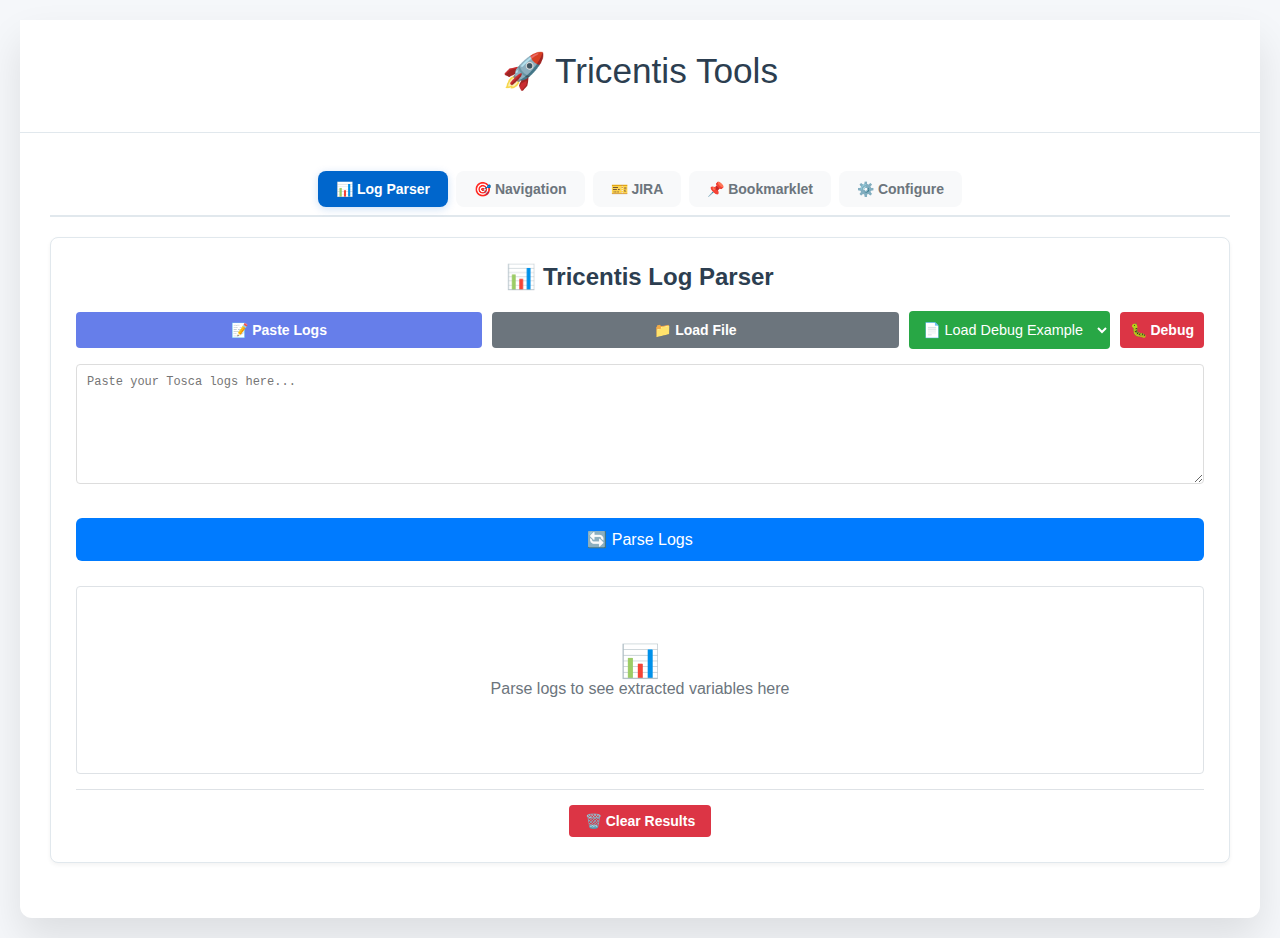
<file: index.html>
<!DOCTYPE html>
<html lang="en">

<head>
	<meta charset="UTF-8">
	<meta name="viewport" content="width=device-width, initial-scale=1.0">
	<title>Tricentis Tools</title>
	<link rel="icon" type="image/jpeg" sizes="16x16" href="assets/images/Tricentis_Logo_16x16.jpeg">
	<link rel="icon" type="image/jpeg" sizes="32x32" href="assets/images/Tricentis_Logo_28x28.jpeg">
	<link rel="icon" type="image/jpeg" sizes="48x48" href="assets/images/Tricentis_Logo_48x48.jpeg">
	<link rel="icon" type="image/x-icon" href="assets/images/favicon.ico">
	<link rel="apple-touch-icon" sizes="128x128" href="assets/images/Tricentis_Logo_128x128.jpeg">
	<link rel="stylesheet" href="css/base.css">
	<link rel="stylesheet" href="css/tabs.css">
	<link rel="stylesheet" href="css/navigation.css">
	<link rel="stylesheet" href="css/log-parser.css">
	<link rel="stylesheet" href="css/components.css">
</head>

<body>
	<div class="container">
		<div class="header">
			<h1>🚀 Tricentis Tools</h1>
		</div>

		<div class="content">
			<div class="tabs-container">
				<button type="button" class="menu-toggle" onclick="toggleMenu()" title="Toggle Menu">☰</button>
				<div class="tabs">
					<button type="button" class="tab active" onclick="switchTab('logparser', event)">📊 Log Parser</button>
					<button type="button" class="tab" onclick="switchTab('navigation', event)">🎯 Navigation</button>
					<button type="button" class="tab" onclick="switchTab('jira', event)">🎫 JIRA</button>
					<button type="button" class="tab" onclick="switchTab('bookmarklet', event)">📌 Bookmarklet</button>
					<button type="button" class="tab" onclick="switchTab('config', event)">⚙️ Configure</button>
				</div>
			</div>

			<!-- Log Parser Tab -->
			<div id="logparser-tab" class="tab-content active">
				<div class="section">
					<h2 style="text-align: center;">📊 Tricentis Log Parser</h2>

					<!-- Input Section -->
					<div class="log-parser-input-section">
						<div class="log-parser-input-tabs">
							<button type="button" id="pasteBtn" class="log-parser-input-btn active">📝 Paste
								Logs</button>
							<button type="button" id="fileBtn" class="log-parser-input-btn">📁 Load File</button>
							<select id="debugExamplesSelect" class="log-parser-debug-examples"
								title="Load debug log examples for testing">
								<option value="">📄 Load Debug Example</option>
								<option value="logs-simple-example.txt">Simple Example</option>
								<option value="logs-cleaned-up.txt">Cleaned Up</option>
								<option value="logs-complete-logs-example.txt">Complete Example</option>
								<option value="logs-formating-idea.txt">Formatting Idea</option>
							</select>
							<button type="button" id="debugBtn" class="log-parser-debug-toggle">🐛 Debug</button>
						</div>

						<div id="pasteMode" class="log-parser-input-mode active">
							<textarea id="logInput" placeholder="Paste your Tosca logs here..."
								style="width: 100%; height: 120px; padding: 10px; border: 1px solid #ddd; border-radius: 4px; font-family: monospace; font-size: 12px; resize: vertical;"></textarea>
						</div>

						<div id="fileMode" class="log-parser-input-mode">
							<input type="file" id="fileInput" accept=".json,.txt,.log" class="log-parser-file-input"
								title="Select a log file to upload and parse">
						</div>
					</div>

					<button type="button" id="parseBtn" class="log-parser-parse-button">🔄 Parse Logs</button>

					<!-- Combined Header -->
					<div id="combinedHeader" class="log-parser-filters-section" style="display: none;">
						<div class="log-parser-filters-content">

							<div class="log-parser-view-controls">
								<button type="button" id="variablesViewBtn" class="log-parser-view-btn active">📊
									Variables</button>
								<button type="button" id="cardsViewBtn" class="log-parser-view-btn">🗂️ Cards</button>
								<button type="button" id="logsViewBtn" class="log-parser-view-btn">📋 Logs</button>
								<button type="button" id="tableViewBtn" class="log-parser-view-btn">📋 Table</button>
								<button type="button" id="wordWrapBtn" class="log-parser-view-btn"
									style="display: none;">📄 Wrap</button>
								<div class="log-parser-variables-view-toggle" id="variablesViewToggle"
									style="display: none;">
									<button type="button" id="organizedViewBtn"
										class="log-parser-view-toggle-btn active">📊 Organized</button>
									<button type="button" id="originalViewBtn" class="log-parser-view-toggle-btn">⏰
										Original</button>
								</div>
							</div>
							<div class="log-parser-action-controls">
								<button type="button" id="copyAllBtn" class="log-parser-action-btn btn-copy">📋 Copy
									All</button>
								<button type="button" id="exportBtn" class="log-parser-action-btn btn-export">💾
									JSON</button>
							</div>
							<div id="combinedCount" class="log-parser-buffer-count"></div>
							<input type="text" id="searchFilter" placeholder="Search..." class="search-input">
						</div>
					</div>

					<!-- Results Section -->
					<div class="log-parser-results-section">
						<div class="log-parser-results-container">
							<div id="resultsPlaceholder" class="log-parser-results-placeholder">
								<p style="font-size: 2em;">📊</p>
								<p>Parse logs to see extracted variables here</p>
							</div>
							<div id="resultsContent" class="log-parser-results-content"></div>
							<div id="originalViewContent" class="log-parser-original-view-content"
								style="display: none;"></div>
							<div id="cardsViewContent" class="log-parser-cards-view-content" style="display: none;">
								<div class="operation-cards">
									<!-- Cards will be dynamically generated here -->
								</div>
							</div>
							<div id="logViewContent" class="log-parser-log-view-content" style="display: none;"></div>
							<div id="tableViewContent" class="log-parser-table-view-content" style="display: none;">
							</div>
						</div>
					</div>

					<!-- Debug Section -->
					<div id="debugSection" class="log-parser-debug-section">
						<div id="debugContent" class="log-parser-debug-content"></div>
					</div>

					<!-- Footer -->
					<div class="log-parser-footer">
						<button type="button" id="clearBtn" class="btn-warning">🗑️ Clear Results</button>
					</div>
				</div>
			</div>

			<!-- Navigation Tab -->
			<div id="navigation-tab" class="tab-content">
				<div class="section">
					<h2>🎯 Environment Navigation</h2>

					<div class="form-row">
						<div class="form-group">
							<label for="environment">Select Environment:</label>
							<select id="environment" onchange="updateTenants()">
							</select>
						</div>

						<div class="form-group">
							<label for="tenant">Select Tenant:</label>
							<select id="tenant" onchange="updateWorkspaces()">
							</select>
						</div>
					</div>

					<div class="form-row">
						<div class="form-group">
							<label for="workspace">Select Workspace:</label>
							<select id="workspace" onchange="updatePages()">
							</select>
						</div>

						<div class="form-group">
							<label for="page">Select Page:</label>
							<select id="page" onchange="updateUrlPreview()">
							</select>
						</div>
					</div>

					<div class="form-group">
						<label for="customPath">Or Custom Path:</label>
						<input type="text" id="customPath" placeholder="/your/custom/path" />
					</div>

					<div class="url-display" id="urlPreview">
						URL Preview: Select an environment to begin
					</div>

					<div class="button-group">
						<button type="button" class="btn-primary" onclick="navigationToUrl()">🔗 Open in Current
							Tab</button>
						<button type="button" class="btn-secondary" onclick="navigationToUrl(true)">🆕 Open in New
							Tab</button>
					</div>
				</div>
			</div>

			<!-- JIRA Tab -->
			<div id="jira-tab" class="tab-content">
				<div class="section">
					<h2>🎫 JIRA Ticket Lookup</h2>

					<div class="form-group">
						<label for="jiraTicket">Ticket Number or ID:</label>
						<input type="text" id="jiraTicket" placeholder="e.g., 12345 or TPI-12345"
							onkeydown="handleJiraEnter(event)" />
						<p style="margin-top: 8px; color: #6c757d; font-size: 14px;">
							Enter just the number (e.g., 12345) to auto-prefix with "TPI-", or enter the full ticket ID
							(e.g., TPI-12345)
						</p>
					</div>

					<div class="button-group">
						<button type="button" class="btn-primary" onclick="openJiraTicket()">🔗 Open in Current
							Tab</button>
						<button type="button" class="btn-secondary" onclick="openJiraTicket(true)">🆕 Open in New
							Tab</button>
					</div>
				</div>

				<div class="section">
					<h2>📌 JIRA Bookmarklet</h2>
					<p style="margin-bottom: 15px;">Drag this link to your bookmarks bar for quick JIRA ticket lookup
						from any page:</p>
					<a href="javascript:(function(){var id=prompt('Enter the Jira ticket number:');if(id){var url=isNaN(id)?id:'TPI-'+id;window.open('https://tricentis.atlassian.net/browse/'+url,'_blank');}})();"
						class="bookmarklet-link">🎫 JIRA Lookup</a>
				</div>
			</div>

			<!-- Bookmarklet Tab -->
			<div id="bookmarklet-tab" class="tab-content">
				<div class="section bookmarklet-section">
					<h2>📌 Tosca Cloud Navigation Bookmarklet</h2>
					<p style="margin-bottom: 15px;">Drag this link to your bookmarks bar for quick Tosca Cloud
						navigation from any page:</p>
					<a href="#" id="bookmarkletLink" class="bookmarklet-link">📌 Tosca Cloud Navigation</a>
				</div>

				<div class="section bookmarklet-section">
					<h2>🎫 JIRA Lookup Bookmarklet</h2>
					<p style="margin-bottom: 15px;">Drag this link to your bookmarks bar for quick JIRA ticket lookup
						from any page:</p>
					<a href="javascript:(function(){var id=prompt('Enter the Jira ticket number:');if(id){var url=isNaN(id)?id:'TPI-'+id;window.open('https://tricentis.atlassian.net/browse/'+url,'_blank');}})();"
						class="bookmarklet-link">🎫 JIRA Lookup</a>
				</div>

				<div class="section">
					<h2>📋 How to Use</h2>
					<ol style="padding-left: 20px; line-height: 1.6;">
						<li><strong>Navigation Tab:</strong> Use the dropdowns to select your environment, tenant,
							workspace, and page, then click to navigation.</li>
						<li><strong>JIRA Tab:</strong> Enter a ticket number or full ticket ID to quickly open JIRA
							tickets in Tricentis Cloud Atlassian.</li>
						<li><strong>Configure Tab:</strong> Add or modify environments, tenants, and workspaces using
							either JSON or the visual editor.</li>
						<li><strong>Bookmarklets:</strong> Drag the bookmarklets above to your bookmarks bar for quick
							access from any page.</li>
						<li><strong>Custom Paths:</strong> Enter any custom path in the text field to navigation to
							specific pages not listed in the dropdown.</li>
					</ol>
				</div>
			</div>

			<!-- Config Tab -->
			<div id="config-tab" class="tab-content">
				<div class="section">
					<h2>⚙️ Configuration Manager</h2>

					<div class="form-group">
						<label for="configFileSelect">Configuration File:</label>
						<select id="configFileSelect" onchange="loadSelectedConfigFile()">
							<option value="config.json">config.json</option>
							<option value="config.fusionx.json" selected>config.fusionx.json (Default)</option>
							<option value="config.example.json">config.example.json</option>
						</select>
						<p style="margin-top: 8px; color: #6c757d; font-size: 14px;">
							Select which configuration file to load and use for the bookmarklet
						</p>
					</div>

					<div class="form-row">
						<div>
							<h3>📝 JSON Configuration</h3>
							<p style="margin-bottom: 15px; color: #6c757d;">Edit the complete configuration as JSON for
								bulk changes:</p>
							<textarea id="configJson" placeholder="Configuration will appear here..."></textarea>
							<div class="button-group">
								<button type="button" class="btn-info" onclick="loadConfig()">📥 Load from JSON</button>
								<button type="button" class="btn-warning" onclick="resetToDefault()">🔄 Reset to
									Default</button>
							</div>
							<div id="configStatus"></div>
						</div>

						<div>
							<h3>🎛️ Visual Editor</h3>
							<p style="margin-bottom: 15px; color: #6c757d;">Quick add/edit using forms:</p>

							<div class="form-group">
								<label for="newEnvName">Environment Name:</label>
								<input type="text" id="newEnvName" placeholder="e.g., Development" />
							</div>

							<div class="form-group">
								<label for="newEnvKey">Environment Key:</label>
								<input type="text" id="newEnvKey" placeholder="e.g., my-dev" />
							</div>

							<button type="button" class="btn-secondary" onclick="addEnvironment()"
								style="width: 100%; margin-bottom: 20px;">➕ Add Environment</button>

							<div class="form-group">
								<label for="tenantEnvSelect">Select Environment for Tenant:</label>
								<select id="tenantEnvSelect">
									<option value="">-- Select Environment --</option>
								</select>
							</div>

							<div class="form-group">
								<label for="newTenantName">Tenant Name:</label>
								<input type="text" id="newTenantName" placeholder="e.g., FusionX" />
							</div>

							<div class="form-group">
								<label for="newTenantKey">Tenant Key:</label>
								<input type="text" id="newTenantKey" placeholder="e.g., fusionx" />
							</div>

							<button type="button" class="btn-secondary" onclick="addTenant()"
								style="width: 100%; margin-bottom: 20px;">➕ Add Tenant</button>

							<div class="form-group">
								<label for="newUriName">Workspace Name:</label>
								<input type="text" id="newUriName" placeholder="e.g., Admin Panel" />
							</div>

							<div class="form-group">
								<label for="newUriKey">Workspace Key:</label>
								<input type="text" id="newUriKey" placeholder="e.g., admin-panel" />
							</div>

							<div class="form-group">
								<label for="newUriType">Workspace Type:</label>
								<select id="newUriType">
									<option value="portal">Portal Workspace (/_portal/space/...)</option>
									<option value="custom">Custom Path</option>
								</select>
							</div>

							<div class="form-group" id="workspaceNameGroup">
								<label for="newUriWorkspace">Portal Workspace Name:</label>
								<input type="text" id="newUriWorkspace" placeholder="e.g., MyWorkspace" />
							</div>

							<div class="form-group" id="customPathGroup" style="display: none;">
								<label for="newUriPath">Custom Path:</label>
								<input type="text" id="newUriPath" placeholder="e.g., /_admin/dashboard" />
							</div>

							<button type="button" class="btn-secondary" onclick="addSharedUri()"
								style="width: 100%; margin-bottom: 20px;">➕ Add Workspace</button>

							<div id="configEditor">
								<!-- Dynamic config editor will appear here -->
							</div>
						</div>
					</div>
				</div>
			</div>
		</div>
	</div>

	<script>
		// Global function for toggling JSON in table view
		function toggleTableJson(jsonId) {
			const content = document.getElementById(jsonId);
			const toggle = document.getElementById(jsonId + '-toggle');

			if (content && toggle) {
				const isExpanded = content.style.display !== 'none';

				if (isExpanded) {
					content.style.display = 'none';
					toggle.textContent = '▶';
					toggle.classList.remove('expanded');
				} else {
					content.style.display = 'block';
					toggle.textContent = '▼';
					toggle.classList.add('expanded');
				}
			}
		}
	</script>
	<script src="js/config.js"></script>
	<script src="js/navigation.js"></script>
	<script src="js/bookmarklet.js"></script>
	<script src="js/app.js"></script>
	<script type="module" src="log-parser-js/ToscaLogParserApp.js"></script>
</body>

</html>
</file>
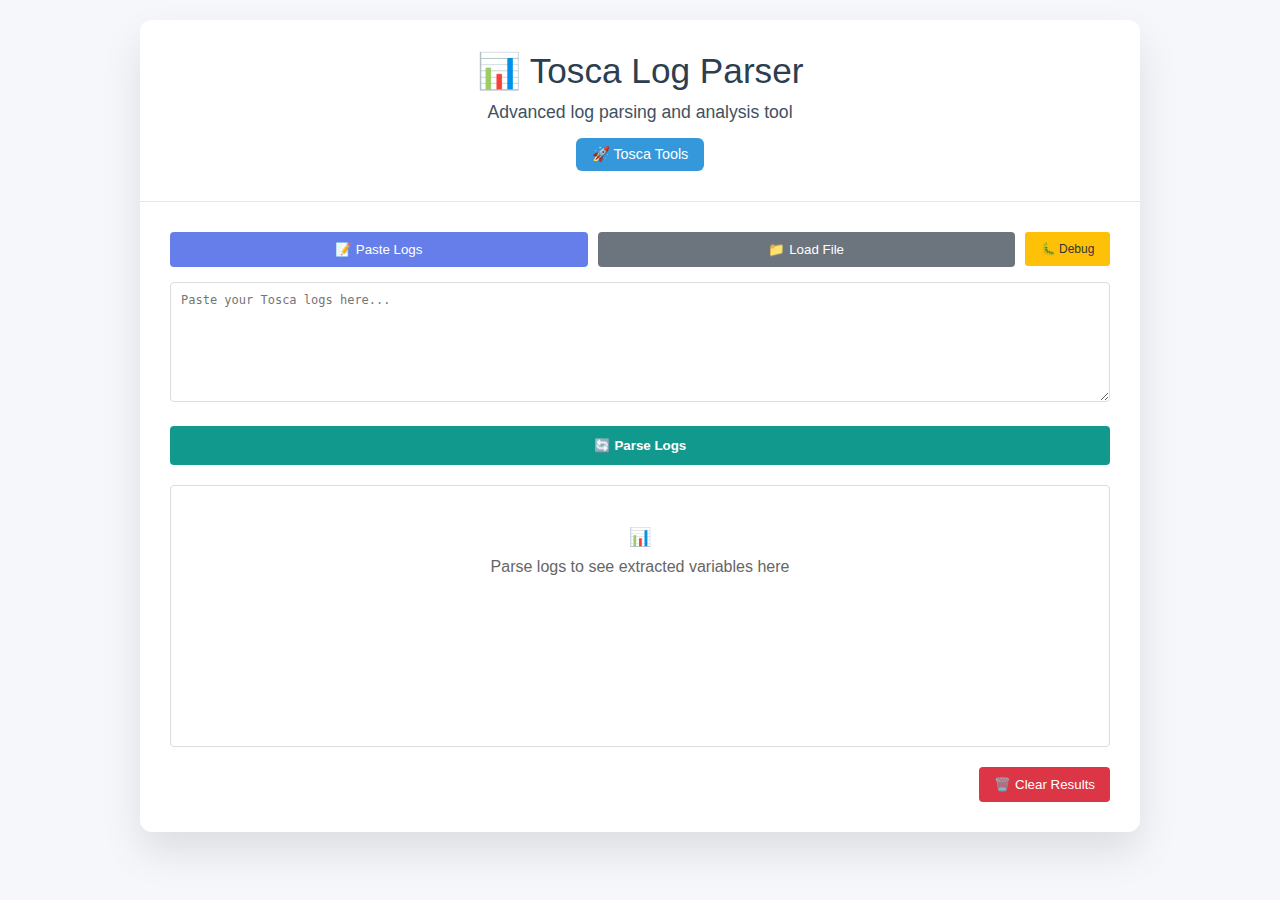
<file: log-parser.html>
<!DOCTYPE html>
<html lang="en">

<head>
	<meta charset="UTF-8">
	<meta name="viewport" content="width=device-width, initial-scale=1.0">
	<title>Tosca Log Parser</title>
	<link rel="stylesheet" href="log-parser-styles.css">
</head>

<body>
	<div class="container">
		<div class="header">
			<h1>📊 Tosca Log Parser</h1>
			<p>Advanced log parsing and analysis tool</p>
			<div class="nav-links">
				<a href="index.html" class="nav-link">🚀 Tosca Tools</a>
			</div>
		</div>

		<div class="main-content">
			<!-- Input Section -->
			<div class="input-section">
				<div class="input-tabs">
					<button id="pasteBtn" class="input-btn active">📝 Paste Logs</button>
					<button id="fileBtn" class="input-btn">📁 Load File</button>
					<button id="debugBtn" class="debug-toggle">🐛 Debug</button>
				</div>

				<div id="pasteMode" class="input-mode active">
					<textarea id="logInput" placeholder="Paste your Tosca logs here..."></textarea>
				</div>

				<div id="fileMode" class="input-mode">
					<input type="file" id="fileInput" accept=".json,.txt,.log" class="file-input">
				</div>
			</div>

			<button id="parseBtn" class="parse-btn">🔄 Parse Logs</button>

			<!-- Combined Header -->
			<div id="combinedHeader" class="filters-section" style="display: none;">
				<div class="filters-content">
					<input type="text" id="searchFilter" placeholder="Search..." class="search-input"
						style="width: 200px;">
					<span class="action-buttons" style="margin-left: 15px;">
						<button id="variablesViewBtn" class="view-btn active">📊 Variables</button>
						<button id="logsViewBtn" class="view-btn">📋 Logs</button>
						<button id="tableViewBtn" class="view-btn">📋 Table</button>
						<button id="wordWrapBtn" class="view-btn" style="display: none;">📄 Wrap</button>
						<button id="copyAllBtn" class="action-btn btn-copy">📋 Copy All</button>
						<button id="exportBtn" class="action-btn btn-export">💾 Export JSON</button>
					</span>
					<span id="combinedCount" class="buffer-count" style="margin-left: auto;"></span>
				</div>
			</div>

			<!-- Results Section -->
			<div class="results-section">
				<div class="results-container">
					<div id="resultsPlaceholder" class="results-placeholder">
						<p>📊</p>
						<p>Parse logs to see extracted variables here</p>
					</div>
					<div id="resultsContent" class="results-content"></div>
					<div id="logViewContent" class="log-view-content" style="display: none;"></div>
					<div id="tableViewContent" class="table-view-content" style="display: none;"></div>
				</div>
			</div>

			<!-- Debug Section -->
			<div id="debugSection" class="debug-section">
				<div id="debugContent" class="debug-content"></div>
			</div>

			<!-- Footer -->
			<div class="footer">
				<button id="clearBtn" class="btn-clear">🗑️ Clear Results</button>
			</div>
		</div>
	</div>

	<script>
		// Global function for toggling JSON in table view
		function toggleTableJson(jsonId) {
			const content = document.getElementById(jsonId);
			const toggle = document.getElementById(jsonId + '-toggle');

			if (content && toggle) {
				const isExpanded = content.style.display !== 'none';

				if (isExpanded) {
					content.style.display = 'none';
					toggle.textContent = '▶';
					toggle.classList.remove('expanded');
				} else {
					content.style.display = 'block';
					toggle.textContent = '▼';
					toggle.classList.add('expanded');
				}
			}
		}
	</script>
	<script type="module" src="log-parser-js/ToscaLogParserApp.js"></script>
</body>

</html>
</file>
<file: css/base.css>
/* Base/Common Styles */
* {
	margin: 0;
	padding: 0;
	box-sizing: border-box;
}

body {
	font-family: -apple-system, BlinkMacSystemFont, 'Segoe UI', Roboto, sans-serif;
	background: #f5f7fa;
	min-height: 100vh;
	padding: 20px;
}

.container {
	max-width: 1400px;
	margin: 0 auto;
	background: white;
	border-radius: 12px;
	box-shadow: 0 20px 40px rgba(0, 0, 0, 0.1);
	overflow: visible;
}

.header {
	background: #ffffff;
	color: #2c3e50;
	padding: 30px;
	text-align: center;
	border-bottom: 1px solid #e1e8ed;
}

.header h1 {
	font-size: 2.2em;
	margin-bottom: 10px;
	font-weight: 300;
}

.header p {
	opacity: 0.9;
	font-size: 1.1em;
}

.content {
	padding: 30px;
}

.section {
	background: #ffffff;
	border-radius: 8px;
	padding: 25px;
	margin-bottom: 25px;
	border: 1px solid #e1e8ed;
	box-shadow: 0 2px 4px rgba(0, 0, 0, 0.05);
}

.section h2 {
	color: #2c3e50;
	margin-bottom: 20px;
	font-size: 1.5em;
	font-weight: 600;
}

/* Status Messages */
.status-message {
	padding: 10px;
	border-radius: 4px;
	margin: 10px 0;
}

.success {
	background: #d4edda;
	color: #155724;
	border: 1px solid #c3e6cb;
}

.error {
	background: #f8d7da;
	color: #721c24;
	border: 1px solid #f5c6cb;
}

/* Form Elements */
.form-group {
	margin-bottom: 20px;
}

label {
	display: block;
	font-weight: 600;
	margin-bottom: 8px;
	color: #495057;
}

input[type="text"],
input[type="url"],
select,
textarea {
	width: 100%;
	padding: 10px 15px;
	border: 1px solid #ddd;
	border-radius: 6px;
	font-size: 14px;
	transition: border-color 0.3s ease;
}

input[type="text"]:focus,
input[type="url"]:focus,
select:focus,
textarea:focus {
	outline: none;
	border-color: #0066cc;
	box-shadow: 0 0 0 3px rgba(0, 102, 204, 0.1);
}

/* Buttons */
button {
	background: #0066cc;
	color: white;
	border: none;
	padding: 10px 20px;
	border-radius: 6px;
	font-size: 14px;
	font-weight: 600;
	cursor: pointer;
	transition: background-color 0.3s ease;
}

button:hover {
	background: #0052a3;
}

button:active {
	transform: translateY(1px);
}

button:disabled {
	background: #cccccc;
	cursor: not-allowed;
}

/* Links */
a {
	color: #0066cc;
	text-decoration: none;
}

a:hover {
	text-decoration: underline;
}

/* Search Input */
.search-input {
	padding: 8px 15px;
	border: 1px solid #ddd;
	border-radius: 6px;
	font-size: 14px;
	width: 200px;
}
</file>
<file: css/tabs.css>
/* Tabs Navigation Styles */
.tabs-container {
	position: relative;
	border-bottom: 2px solid #e1e8ed;
	margin-bottom: 20px;
}

.menu-toggle {
	display: none;
	position: absolute;
	left: 0;
	top: 50%;
	transform: translateY(-50%);
	background: none;
	border: none;
	font-size: 24px;
	cursor: pointer;
	padding: 10px;
	color: #6c757d;
	transition: color 0.3s ease;
	z-index: 100;
}

.menu-toggle:hover {
	color: #0066cc;
}

.tabs {
	display: flex;
	justify-content: center;
	flex-wrap: wrap;
	gap: 8px;
	padding: 8px 0;
}

.tab {
	padding: 10px 18px;
	cursor: pointer;
	border: none;
	background: #f8f9fa;
	font-size: 14px;
	font-weight: 600;
	color: #6c757d;
	transition: all 0.3s ease;
	border-radius: 8px;
	white-space: nowrap;
}

.tab.active {
	color: white;
	background: #0066cc;
	box-shadow: 0 2px 8px rgba(0, 102, 204, 0.2);
}

.tab:hover:not(.active) {
	background: #e9ecef;
	color: #0066cc;
}

.tab-content {
	display: none;
}

.tab-content.active {
	display: block;
}

/* Responsive Design */
@media (max-width: 1200px) {
	.tabs {
		gap: 5px;
	}
	
	.tab {
		padding: 10px 15px;
		font-size: 14px;
	}
}

@media (max-width: 768px) {
	.menu-toggle {
		display: block;
	}
	
	.tabs-container {
		padding-left: 50px;
	}
	
	.tabs {
		display: none;
		position: absolute;
		top: 100%;
		left: 0;
		right: 0;
		background: white;
		box-shadow: 0 4px 12px rgba(0, 0, 0, 0.1);
		flex-direction: column;
		padding: 10px;
		border-radius: 0 0 8px 8px;
		z-index: 1000;
		gap: 5px;
	}
	
	.tabs.show {
		display: flex;
	}
	
	.tab {
		width: 100%;
		text-align: left;
		border-radius: 4px;
	}
}

/* Alternative: Left-aligned tabs */
@media (min-width: 1400px) {
	.tabs-container.left-aligned .tabs {
		justify-content: flex-start;
		padding-left: 20px;
	}
}
</file>
<file: css/navigation.css>
/* Navigation Tab Styles */
.url-preview {
	background: #f8f9fa;
	padding: 15px;
	border-radius: 6px;
	margin-top: 20px;
	word-break: break-all;
	font-family: monospace;
	font-size: 0.9em;
	color: #495057;
}

.button-group {
	display: flex;
	gap: 10px;
	margin-top: 20px;
}

.button-group button {
	flex: 1;
}

/* Custom Path Input */
.custom-path-container {
	margin-top: 15px;
}

.custom-path-container input {
	font-family: monospace;
}

/* Workspace Items */
.workspace-item {
	background: #f8f9fa;
	padding: 10px;
	border-radius: 4px;
	margin-bottom: 5px;
}

/* Dropdown Styles */
.navigation-select {
	appearance: none;
	background-image: url("data:image/svg+xml,%3Csvg xmlns='http://www.w3.org/2000/svg' width='12' height='12' viewBox='0 0 12 12'%3E%3Cpath fill='%23333' d='M6 9L1 4h10z'/%3E%3C/svg%3E");
	background-repeat: no-repeat;
	background-position: right 10px center;
	padding-right: 30px;
}

/* Navigation Status */
.navigation-status {
	margin-top: 15px;
	padding: 10px;
	border-radius: 6px;
	text-align: center;
	font-size: 14px;
}

.navigation-status.success {
	background: #d4edda;
	color: #155724;
}

.navigation-status.error {
	background: #f8d7da;
	color: #721c24;
}
</file>
<file: css/log-parser.css>
/* Log Parser Styles */
.log-parser-input-section {
	margin-bottom: 15px;
}

/* Remove height constraints for natural page flow */
#logparser-tab .section {
	min-height: auto;
}

#logparser-tab .tab-content {
	min-height: auto;
}

.log-parser-parse-button {
	background: #007bff;
	color: white;
	border: none;
	padding: 12px 24px;
	border-radius: 6px;
	font-size: 16px;
	font-weight: 500;
	cursor: pointer;
	transition: background 0.2s;
	width: 100%;
	margin: 15px 0 10px 0;
}

.log-parser-parse-button:hover {
	background: #0056b3;
}

.log-parser-input-tabs {
	display: flex;
	gap: 10px;
	margin-bottom: 15px;
	align-items: center;
}

.log-parser-input-btn {
	flex: 1;
	padding: 10px;
	background: #6c757d;
	color: white;
	border: none;
	border-radius: 4px;
	cursor: pointer;
	transition: background 0.2s;
}

.log-parser-input-btn.active {
	background: #667eea;
}

.log-parser-input-btn:hover {
	opacity: 0.9;
}

.log-parser-debug-toggle {
	padding: 10px;
	background: #dc3545;
	color: white;
	border: none;
	border-radius: 4px;
	cursor: pointer;
	transition: background 0.2s;
}

.log-parser-debug-toggle:hover {
	background: #c82333;
}

.log-parser-debug-examples {
	padding: 10px;
	background: #28a745;
	color: white;
	border: none;
	border-radius: 4px;
	cursor: pointer;
	font-size: 0.9em;
	width: auto;
	flex-shrink: 0;
}

.log-parser-debug-examples:hover {
	background: #218838;
}

.log-parser-debug-examples option {
	color: #333;
	background: white;
}

.log-parser-input-mode {
	display: none;
}

.log-parser-input-mode.active {
	display: block;
}

.log-parser-file-input {
	width: 100%;
	padding: 10px;
	border: 2px dashed #ddd;
	border-radius: 4px;
	text-align: center;
	cursor: pointer;
}

.log-parser-filters-section {
	margin: 20px 0;
	padding: 15px;
	background: #f8f9fa;
	border-radius: 4px;
	border: 1px solid #dee2e6;
}

.log-parser-filters-content {
	display: flex;
	align-items: center;
	gap: 15px;
	flex-wrap: nowrap;
	justify-content: space-between;
	min-height: 40px;
	overflow: hidden;
}

.log-parser-view-controls {
	display: flex;
	gap: 5px;
	align-items: center;
	flex-shrink: 0;
	min-width: 550px;
	max-width: 550px;
	width: 550px;
}

.log-parser-variables-view-toggle {
	display: flex;
	gap: 2px;
	margin-left: 10px;
	border: 1px solid #dee2e6;
	border-radius: 4px;
	overflow: hidden;
}

.log-parser-view-toggle-btn {
	background: #f8f9fa;
	color: #495057;
	border: none;
	padding: 8px 12px;
	font-size: 12px;
	cursor: pointer;
	transition: all 0.2s;
	border-radius: 0;
	height: 32px;
	display: flex;
	align-items: center;
	justify-content: center;
}

.log-parser-view-toggle-btn:hover {
	background: #e9ecef;
}

.log-parser-view-toggle-btn.active {
	background: #007bff;
	color: white;
}

/* Original view styles */
.log-parser-original-view-content {
	max-height: none;
	overflow: visible;
}

.original-view-header {
	padding: 15px 0;
	border-bottom: 1px solid #dee2e6;
	margin-bottom: 20px;
}

.original-view-header h3 {
	margin: 0 0 5px 0;
	color: #495057;
	font-size: 1.1em;
}

.original-view-header p {
	margin: 0;
	color: #6c757d;
	font-size: 0.9em;
}

.original-view-table {
	width: 100%;
	border-collapse: collapse;
	margin-top: 0;
}

.original-view-table th {
	background: #f8f9fa;
	padding: 8px 12px;
	border: 1px solid #dee2e6;
	text-align: left;
	font-weight: 600;
	color: #495057;
	font-size: 0.85em;
}

.original-view-table td {
	padding: 8px 12px;
	border: 1px solid #dee2e6;
	vertical-align: top;
	font-size: 0.85em;
}

/* Original view table column widths - Force override */
.log-parser-original-view-content .original-view-table th:nth-child(1),
.log-parser-original-view-content .original-view-table td:nth-child(1) {
	width: 50px !important;
	text-align: center !important;
	font-family: monospace;
	background: #f8f9fa;
	font-weight: 600;
	color: #6c757d;
}

.log-parser-original-view-content .original-view-table th:nth-child(2),
.log-parser-original-view-content .original-view-table td:nth-child(2) {
	width: 150px !important;
	font-weight: 600;
	color: #495057;
	max-width: 150px;
	overflow: hidden;
	text-overflow: ellipsis;
	white-space: nowrap;
}

.log-parser-original-view-content .original-view-table th:nth-child(3),
.log-parser-original-view-content .original-view-table td:nth-child(3) {
	width: 60% !important;
	min-width: 300px !important;
}

.log-parser-original-view-content .original-view-table th:nth-child(4),
.log-parser-original-view-content .original-view-table td:nth-child(4) {
	width: 70px !important;
	text-align: center !important;
}

.log-parser-original-view-content .original-view-table th:nth-child(5),
.log-parser-original-view-content .original-view-table td:nth-child(5) {
	width: 90px !important;
	text-align: center !important;
	padding: 4px !important;
}

.log-parser-original-view-content .original-view-table .var-actions {
	display: flex !important;
	justify-content: center !important;
	align-items: center !important;
	gap: 4px !important;
	width: 100% !important;
}

/* Syntax highlighting for original view */
.original-view-url {
	color: #0066cc !important;
	text-decoration: underline !important;
}

.original-view-token {
	color: #d73527 !important;
	font-family: monospace !important;
	background: #fff5f5 !important;
	padding: 2px 4px !important;
	border-radius: 3px !important;
	font-size: 0.9em !important;
}

.original-view-id {
	color: #6f42c1 !important;
	font-family: monospace !important;
	background: #f8f4ff !important;
	padding: 2px 4px !important;
	border-radius: 3px !important;
	font-size: 0.9em !important;
}

.original-view-timestamp {
	color: #e83e8c !important;
	font-family: monospace !important;
	background: #fff0f6 !important;
	padding: 2px 4px !important;
	border-radius: 3px !important;
	font-size: 0.9em !important;
}

.original-view-buffer {
	color: #495057 !important;
	font-family: monospace !important;
	background: #f8f9fa !important;
	padding: 2px 4px !important;
	border-radius: 3px !important;
	font-size: 0.9em !important;
}

/* JSON syntax highlighting for original view */
.json-container-original {
	background: #f8f9fa !important;
	border-radius: 4px !important;
	padding: 8px !important;
	margin: 2px 0 !important;
}

.json-original-display {
	max-height: 150px !important;
	overflow-y: auto !important;
}

.json-formatted-original {
	margin: 0 !important;
	padding: 0 !important;
	font-family: 'Courier New', monospace !important;
	font-size: 0.8em !important;
	line-height: 1.3 !important;
	white-space: pre-wrap !important;
	word-wrap: break-word !important;
}

.json-formatted-original .json-key {
	color: #0451a5 !important;
	font-weight: bold !important;
}

.json-formatted-original .json-string {
	color: #008000 !important;
}

.json-formatted-original .json-number {
	color: #d73a49 !important;
}

.json-formatted-original .json-boolean {
	color: #005cc5 !important;
	font-weight: bold !important;
}

.json-formatted-original .json-null {
	color: #6f42c1 !important;
	font-weight: bold !important;
}

.json-formatted-original .json-colon {
	color: #24292e !important;
}

.json-formatted-original .json-bracket {
	color: #24292e !important;
	font-weight: bold !important;
}

.no-variables {
	text-align: center;
	padding: 40px;
	color: #6c757d;
	font-style: italic;
}

.log-parser-action-controls {
	display: flex;
	gap: 5px;
	align-items: center;
	flex-shrink: 0;
}

.log-parser-view-btn {
	padding: 6px 10px;
	background: #6c757d;
	color: white;
	border: none;
	border-radius: 4px;
	cursor: pointer;
	font-size: 0.9em;
	transition: background 0.2s;
	flex-shrink: 0;
	white-space: nowrap;
}

.log-parser-view-btn.active {
	background: #007bff;
}

.log-parser-view-btn:hover {
	opacity: 0.9;
}

#wordWrapBtn {
	flex-shrink: 0;
	white-space: nowrap;
	visibility: hidden;
	width: 0;
	padding: 0;
	margin: 0;
	transition: all 0.2s ease;
}

#wordWrapBtn:not([style*="display: none"]) {
	visibility: visible;
	width: auto;
	padding: 6px 12px;
	margin-left: 5px;
}

.log-parser-action-btn {
	padding: 6px 12px;
	background: #28a745;
	color: white;
	border: none;
	border-radius: 4px;
	cursor: pointer;
	font-size: 0.9em;
	transition: background 0.2s;
	margin-left: 5px;
}

.log-parser-action-btn:hover {
	opacity: 0.9;
}

.log-parser-buffer-count {
	background: #e8f5e8;
	padding: 6px 12px;
	border-radius: 4px;
	font-size: 12px;
	font-weight: bold;
	color: #28a745;
	border: 1px solid #d4edda;
	white-space: nowrap;
	flex-shrink: 0;
}

.log-parser-results-section {
	margin: 15px 0;
	min-height: auto;
}

.log-parser-results-container {
	border: 1px solid #dee2e6;
	border-radius: 4px;
	padding: 15px;
	background: #fff;
}

.log-parser-results-placeholder {
	text-align: center;
	color: #6c757d;
	padding: 40px;
}

.log-parser-results-content,
.log-parser-cards-view-content,
.log-parser-log-view-content,
.log-parser-table-view-content {
	max-height: none;
	overflow-y: visible;
}

.log-parser-results-content {
	padding: 10px;
}

.log-parser-debug-section {
	margin: 20px 0;
	padding: 15px;
	background: #f8f9fa;
	border-radius: 4px;
	border: 1px solid #dee2e6;
	display: none;
}

.log-parser-debug-content {
	font-family: monospace;
	font-size: 12px;
	white-space: pre-wrap;
}

.log-parser-footer {
	text-align: center;
	margin-top: 15px;
	padding-top: 15px;
	border-top: 1px solid #dee2e6;
}

.log-parser-footer .btn-warning {
	background: #dc3545;
	color: white;
	border: none;
	padding: 8px 16px;
	border-radius: 4px;
	cursor: pointer;
	font-size: 14px;
	transition: background 0.2s;
}

.log-parser-footer .btn-warning:hover {
	background: #c82333;
}

/* Log Parser Variable Styles */
.group {
	margin-bottom: 15px;
	border: 1px solid #dee2e6;
	border-radius: 5px;
	background: white;
}

.group-header {
	padding: 12px 15px;
	background: #f8f9fa;
	border-bottom: 1px solid #dee2e6;
	cursor: default;
	display: flex;
	align-items: center;
	justify-content: space-between;
}

.group-info {
	display: flex;
	align-items: center;
	flex: 1;
}

.group-toggle {
	margin-right: 10px;
	font-weight: bold;
}

.group-title {
	font-weight: 600;
	color: #333;
}

.group-meta {
	font-size: 11px;
	color: #666;
	margin-top: 2px;
}

.badge {
	padding: 1px 4px;
	border-radius: 2px;
	margin-right: 5px;
	color: white;
	font-size: 10px;
}

.badge-buffers {
	background: #28a745;
}

.badge-other {
	background: #6c757d;
}

.group-copy-btn {
	padding: 4px 8px;
	background: #28a745;
	color: white;
	border: none;
	border-radius: 3px;
	cursor: pointer;
	font-size: 11px;
}

.group-content {
	display: block;
}

.variable-table {
	width: 100%;
	border-collapse: collapse;
	table-layout: fixed;
}

.variable-table th {
	padding: 8px 10px;
	border-bottom: 1px solid #dee2e6;
	text-align: left;
	font-weight: 600;
	background: #f8f9fa;
}

.variable-table th:nth-child(1) { width: 15%; }
.variable-table th:nth-child(2) { width: 50%; }
.variable-table th:nth-child(3) { width: 8%; }
.variable-table th:nth-child(4) { width: 10%; }
.variable-table th:nth-child(5) { width: 17%; }

.variable-table td {
	padding: 8px 10px;
	border-bottom: 1px solid #dee2e6;
	vertical-align: top;
	line-height: 1.4;
	word-wrap: break-word;
	overflow-wrap: break-word;
}

.variable-table td.var-actions {
	padding: 4px 8px;
	vertical-align: middle;
	height: auto;
	width: 15%;
	text-align: center;
}

.variable-table tr:nth-child(even) {
	background: #f8f9fa;
}

.variable-name {
	font-weight: 500;
	word-wrap: break-word;
	overflow-wrap: break-word;
}

.variable-value {
	font-family: monospace;
	font-size: 11px;
	word-wrap: break-word;
	overflow-wrap: break-word;
	white-space: pre-wrap;
	max-width: 100%;
	font-weight: bold;
}

.variable-value.type-url {
	word-break: break-all;
	white-space: normal;
}

.type-badge {
	padding: 2px 4px;
	border-radius: 2px;
	font-size: 9px;
	color: white;
}

.type-buffer { background: #28a745; }
.type-id { background: #17a2b8; }
.type-url { background: #fd7e14; }
.type-json { background: #6f42c1; }
.type-token { background: #dc3545; }
.type-timestamp { background: #ffc107; color: #333; }

.line-number {
	color: #666;
	font-size: 11px;
	text-align: center;
	font-family: monospace;
}

.var-actions {
	display: flex;
	flex-direction: row;
	gap: 4px;
	align-items: center;
	justify-content: flex-start;
	min-height: 32px;
	padding: 4px 2px;
	width: 100%;
	flex-wrap: nowrap;
}

.var-btn {
	padding: 6px 8px;
	border: none;
	border-radius: 4px;
	cursor: pointer;
	font-size: 11px;
	color: white;
	min-width: 32px;
	height: 28px;
	text-align: center;
	vertical-align: middle;
	flex-shrink: 0;
	display: inline-flex;
	align-items: center;
	justify-content: center;
	line-height: 1;
	white-space: nowrap;
	font-weight: 500;
}

.var-btn-copy { background: #28a745; }
.var-btn-view { background: #17a2b8; }
.var-btn:hover { opacity: 0.8; }

/* Log Parser JSON Styles */
.json-container {
	background: #f8f9fa;
	border: 1px solid #dee2e6;
	border-radius: 4px;
	padding: 10px;
	margin: 5px 0;
}

.json-content {
	font-family: monospace;
	font-size: 11px;
	white-space: pre-wrap;
	word-break: break-all;
}

/* Log Parser URL Styles */
.url-link {
	color: #007bff;
	text-decoration: none;
}

.url-link:hover {
	text-decoration: underline;
}

/* Log Parser Toast Notifications */
.toast {
	position: fixed;
	top: 20px;
	right: 20px;
	background: #28a745;
	color: white;
	padding: 10px 15px;
	border-radius: 4px;
	z-index: 1000;
	opacity: 0;
	transition: opacity 0.3s ease;
}

.toast.show { opacity: 1; }
.toast.error { background: #dc3545; }
.toast.warning { background: #ffc107; color: #333; }
.toast.info { background: #17a2b8; }

/* Log View Styles */
.log-view-content {
	padding: 10px;
	font-family: 'Courier New', monospace;
	font-size: 12px;
	line-height: 1.4;
	background: #1e1e1e;
	color: #d4d4d4;
	border-radius: 4px;
	overflow-y: auto;
	overflow-x: auto;
	white-space: pre;
}

.log-view-content.word-wrap {
	white-space: pre-wrap;
	overflow-x: hidden;
}

.log-line {
	margin: 0;
	padding: 0;
	line-height: 1.4;
}

.log-line:hover {
	background: rgba(255, 255, 255, 0.05);
}

/* Log Level Styles */
.log-timestamp { color: #569cd6; font-weight: normal; }
.log-level-inf { color: #4ec9b0; }
.log-level-err { color: #f44747; }
.log-level-wrn { color: #ffcc02; }
.log-component { color: #9cdcfe; }
.log-status-succeeded { color: #4ec9b0; font-weight: bold; }
.log-status-failed { color: #f44747; font-weight: bold; }
.log-test-case { color: #c586c0; font-weight: bold; }
.log-operation { color: #dcdcaa; }
.log-buffer { color: #ce9178; font-weight: bold; }
.log-duration { color: #808080; font-style: italic; }
.log-message { color: #d4d4d4; }
.log-url { color: #4fc1ff; text-decoration: underline; cursor: pointer; }
.log-url:hover { background: rgba(79, 193, 255, 0.2); }
.log-guid { color: #b5cea8; font-family: monospace; background: rgba(181, 206, 168, 0.1); padding: 1px 3px; border-radius: 2px; }

/* Additional log highlighting classes */
.log-buffer-name { color: #4fc1ff; font-weight: bold; }
.log-buffer-value { color: #ce9178; background: rgba(206, 145, 120, 0.1); padding: 1px 3px; border-radius: 2px; }
.log-request-operation { color: #4fc1ff; background: rgba(79, 193, 255, 0.1); padding: 1px 3px; border-radius: 2px; }
.log-response-operation { color: #4ec9b0; background: rgba(78, 201, 176, 0.1); padding: 1px 3px; border-radius: 2px; }
.log-response-time { color: #dcdcaa; font-weight: bold; }
.log-status-code { color: #569cd6; font-weight: bold; }
.log-json-block { background: rgba(206, 145, 120, 0.1); border-radius: 2px; padding: 1px; }
.log-json-key { color: #9cdcfe; font-weight: bold; }
.log-json-colon { color: #d4d4d4; }
.log-json-string { color: #ce9178; }
.log-json-number { color: #b5cea8; }
.log-json-boolean { color: #569cd6; }
.log-json-bracket { color: #ffd700; font-weight: bold; }

/* Table View Styles */
.table-view-content {
	padding: 10px;
	background: white;
	border-radius: 4px;
}

/* Table styling for log-parser-table-view-content in index.html */
.log-parser-table-view-content {
	padding: 10px;
	background: white;
	border-radius: 4px;
	overflow-y: auto;
	box-shadow: 0 2px 4px rgba(0, 0, 0, 0.1);
}

.log-parser-table-view-content .log-table {
	width: 100%;
	border-collapse: collapse;
	font-family: 'Courier New', monospace;
	font-size: 12px;
	border: 1px solid #dee2e6;
}

/* Table Headers */
.log-parser-table-view-content .log-table th {
	background: #f8f9fa;
	border: 1px solid #adb5bd;
	padding: 8px;
	text-align: center;
	font-weight: 600;
	color: #495057;
}

.log-parser-table-view-content .th-line { width: 60px; }
.log-parser-table-view-content .th-operation { width: 350px; text-align: left; }
.log-parser-table-view-content .th-details { width: 200px; }
.log-parser-table-view-content .th-variable { width: 150px; }
.log-parser-table-view-content .th-value { width: 250px; }
.log-parser-table-view-content .th-actions { width: 100px; }
.log-parser-table-view-content .th-status { width: 70px; }

/* Table Cells */
.log-parser-table-view-content .log-table td {
	border: 1px solid #dee2e6;
	padding: 6px 8px;
	vertical-align: top;
}

.log-parser-table-view-content .td-line { text-align: center; color: #6c757d; font-size: 11px; }
.log-parser-table-view-content .td-operation { font-weight: 500; word-wrap: break-word; }
.log-parser-table-view-content .td-details { text-align: center; font-size: 11px; color: #6c757d; font-style: italic; }
.log-parser-table-view-content .td-variable { text-align: center; font-weight: 500; color: #6f42c1; }
.log-parser-table-view-content .td-value { text-align: center; word-wrap: break-word; }
.log-parser-table-view-content .td-actions { text-align: center; white-space: nowrap; }
.log-parser-table-view-content .td-status { text-align: center; }

/* Table row styling */
.log-parser-table-view-content .log-table tr:nth-child(even) { background: #f8f9fa; }
.log-parser-table-view-content .log-table tr:hover { background: #e8f4fd; }

/* Test case title header */
.test-case-title-header {
	background: #e8f5e8;
	border: 1px solid #28a745;
	border-radius: 4px;
	padding: 15px 20px;
	margin-bottom: 15px;
	border-left: 4px solid #28a745;
}

.test-case-title-header h3 {
	margin: 0;
	color: #155724;
	font-size: 16px;
	font-weight: 600;
}

/* Indentation levels for hierarchical display */
.log-parser-table-view-content .indent-level-0 {
	font-weight: 600;
	background: rgba(0, 123, 255, 0.05) !important;
	border-left: 3px solid #007bff !important;
}

.log-parser-table-view-content .indent-level-0:hover {
	background: rgba(0, 123, 255, 0.1) !important;
}

.log-parser-table-view-content .indent-level-1 {
	background: rgba(108, 117, 125, 0.03) !important;
	border-left: 2px solid rgba(108, 117, 125, 0.2) !important;
}

.log-parser-table-view-content .indent-level-1:hover {
	background: rgba(108, 117, 125, 0.08) !important;
}

/* Operation column styling for indented items */
.log-parser-table-view-content .indent-level-0 .td-operation {
	color: #2c3e50;
	font-weight: 600;
}

.log-parser-table-view-content .indent-level-1 .td-operation {
	color: #495057;
	font-style: italic;
}

/* Operation Card Styles */
.operation-cards {
	display: flex;
	flex-direction: column;
	gap: 20px;
	padding: 10px;
}

.operation-card {
	border: 1px solid #dee2e6;
	border-radius: 8px;
	background: white;
	box-shadow: 0 2px 4px rgba(0, 0, 0, 0.1);
	overflow: hidden;
}

.operation-card-header {
	background: #f8f9fa;
	padding: 15px 20px;
	border-bottom: 1px solid #dee2e6;
	display: flex;
	justify-content: space-between;
	align-items: center;
}

.operation-card-title {
	font-size: 16px;
	font-weight: 600;
	color: #333;
	margin: 0;
}

.operation-card-status {
	padding: 4px 8px;
	border-radius: 4px;
	font-size: 12px;
	font-weight: 500;
	text-transform: uppercase;
}

.operation-card-status.success {
	background: #d4edda;
	color: #155724;
}

.operation-card-status.failed {
	background: #f8d7da;
	color: #721c24;
}
</file>
<file: css/components.css>
/* Component Styles for JIRA, Config, Bookmarklet */

/* JIRA Tab Styles */
.jira-input-container {
	display: flex;
	gap: 10px;
	margin-bottom: 20px;
}

.jira-input {
	flex: 1;
	padding: 12px;
	border: 1px solid #ddd;
	border-radius: 6px;
	font-size: 16px;
}

.jira-btn {
	background: #0052cc;
	color: white;
	border: none;
	padding: 12px 24px;
	border-radius: 6px;
	font-size: 16px;
	cursor: pointer;
	transition: background 0.3s ease;
}

.jira-btn:hover {
	background: #003d99;
}

/* Bookmarklet Styles */
.bookmarklet-link {
	display: inline-block;
	padding: 15px 25px;
	background: #007bff;
	color: white !important;
	text-decoration: none;
	border-radius: 8px;
	font-size: 16px;
	font-weight: 600;
	margin: 15px 0;
	transition: all 0.3s ease;
	box-shadow: 0 2px 8px rgba(0, 123, 255, 0.3);
}

.bookmarklet-link:hover {
	background: #0056b3;
	transform: translateY(-2px);
	box-shadow: 0 4px 12px rgba(0, 123, 255, 0.4);
	text-decoration: none;
}

.bookmarklet-instructions {
	background: #f8f9fa;
	padding: 20px;
	border-radius: 8px;
	margin: 20px 0;
	border-left: 4px solid #007bff;
}

.bookmarklet-instructions h4 {
	color: #0056b3;
	margin-bottom: 10px;
}

/* Configuration Tab Styles */
.config-section {
	margin-bottom: 30px;
}

.config-selector {
	margin-bottom: 20px;
}

.config-selector label {
	display: block;
	margin-bottom: 8px;
	font-weight: 600;
}

.config-selector select {
	width: 100%;
	padding: 10px;
	border: 1px solid #ddd;
	border-radius: 6px;
	font-size: 14px;
}

.config-editor {
	margin-top: 20px;
}

.config-textarea {
	width: 100%;
	height: 400px;
	padding: 15px;
	border: 1px solid #ddd;
	border-radius: 6px;
	font-family: monospace;
	font-size: 12px;
	resize: vertical;
}

.config-buttons {
	display: flex;
	gap: 10px;
	margin-top: 15px;
}

.config-buttons button {
	padding: 10px 20px;
	border: none;
	border-radius: 6px;
	font-size: 14px;
	cursor: pointer;
	transition: background 0.3s ease;
}

.btn-primary {
	background: #007bff;
	color: white;
}

.btn-primary:hover {
	background: #0056b3;
}

.btn-secondary {
	background: #6c757d;
	color: white;
}

.btn-secondary:hover {
	background: #545b62;
}

.btn-danger {
	background: #dc3545;
	color: white;
}

.btn-danger:hover {
	background: #c82333;
}

/* Visual Config Editor */
.visual-editor {
	background: #f8f9fa;
	padding: 20px;
	border-radius: 8px;
	margin: 20px 0;
}

.visual-editor h4 {
	color: #495057;
	margin-bottom: 15px;
}

.environment-list {
	display: flex;
	flex-direction: column;
	gap: 15px;
}

.environment-item {
	background: white;
	padding: 15px;
	border-radius: 6px;
	border: 1px solid #dee2e6;
}

.environment-header {
	display: flex;
	justify-content: space-between;
	align-items: center;
	margin-bottom: 10px;
}

.environment-name {
	font-weight: 600;
	color: #495057;
}

.environment-actions {
	display: flex;
	gap: 5px;
}

.btn-sm {
	padding: 5px 10px;
	font-size: 12px;
}

/* Workspace management */
.workspace-management {
	margin-top: 20px;
}

.workspace-grid {
	display: grid;
	grid-template-columns: repeat(auto-fit, minmax(250px, 1fr));
	gap: 15px;
	margin-top: 15px;
}

.workspace-item {
	background: #f8f9fa;
	padding: 15px;
	border-radius: 6px;
	border: 1px solid #dee2e6;
}

.workspace-item h5 {
	margin: 0 0 8px 0;
	color: #495057;
}

.workspace-item .workspace-type {
	display: inline-block;
	padding: 2px 6px;
	background: #007bff;
	color: white;
	border-radius: 3px;
	font-size: 11px;
	text-transform: uppercase;
}

.workspace-item .workspace-type.swagger {
	background: #28a745;
}

.workspace-item .workspace-type.custom {
	background: #fd7e14;
}
</file>
<file: log-parser-styles.css>
/* Tosca Log Parser - Styles */

* {
	margin: 0;
	padding: 0;
	box-sizing: border-box;
}

body {
	font-family: -apple-system, BlinkMacSystemFont, 'Segoe UI', Roboto, sans-serif;
	background: #f5f7fa;
	min-height: 100vh;
	padding: 20px;
}

.container {
	max-width: 1000px;
	margin: 0 auto;
	background: white;
	border-radius: 12px;
	box-shadow: 0 20px 40px rgba(0, 0, 0, 0.1);
	overflow: hidden;
}

.header {
	background: #ffffff;
	color: #2c3e50;
	padding: 30px;
	text-align: center;
	border-bottom: 1px solid #e1e8ed;
}

.header h1 {
	font-size: 2.2em;
	margin-bottom: 10px;
	font-weight: 300;
}

.header p {
	opacity: 0.9;
	font-size: 1.1em;
}

.nav-links {
	margin-top: 15px;
}

.nav-link {
	display: inline-block;
	padding: 8px 16px;
	background: #3498db;
	color: white;
	text-decoration: none;
	border-radius: 6px;
	font-size: 0.9em;
	transition: background-color 0.3s ease;
}

.nav-link:hover {
	background: #2980b9;
}


.main-content {
	padding: 30px;
	display: flex;
	flex-direction: column;
	min-height: 70vh;
}

.input-section {
	margin-bottom: 20px;
}

.input-tabs {
	display: flex;
	gap: 10px;
	margin-bottom: 15px;
}

.input-btn {
	flex: 1;
	padding: 10px;
	background: #6c757d;
	color: white;
	border: none;
	border-radius: 4px;
	cursor: pointer;
	transition: background 0.2s;
}

.input-btn.active {
	background: #667eea;
}

.input-btn:hover {
	opacity: 0.9;
}

.input-mode {
	display: none;
}

.input-mode.active {
	display: block;
}

#logInput {
	width: 100%;
	height: 120px;
	padding: 10px;
	border: 1px solid #ddd;
	border-radius: 4px;
	font-family: monospace;
	font-size: 12px;
	resize: vertical;
}

.screen-mode {
	padding: 20px;
	background: #f8f9fa;
	border-radius: 4px;
	text-align: center;
}

.screen-mode p {
	margin: 0 0 10px 0;
	color: #666;
}

.file-input {
	width: 100%;
	padding: 10px;
	border: 1px solid #ddd;
	border-radius: 4px;
}

.parse-btn {
	width: 100%;
	padding: 12px;
	background: #11998e;
	color: white;
	border: none;
	border-radius: 4px;
	cursor: pointer;
	font-weight: bold;
	margin-bottom: 20px;
	transition: background 0.2s;
}

.parse-btn:hover {
	background: #0e8074;
}

.summary-section {
	display: none;
	margin-bottom: 20px;
	padding: 15px;
	background: #e8f5e8;
	border-radius: 4px;
}

.summary-stats {
	display: flex;
	gap: 20px;
	align-items: center;
	flex-wrap: wrap;
}

.buffer-count {
	font-weight: bold;
	color: #28a745;
}

.filters-section {
	display: none;
	margin-bottom: 20px;
	padding: 15px;
	background: #f8f9fa;
	border-radius: 4px;
}

.filters-content {
	display: flex;
	gap: 15px;
	align-items: center;
	flex-wrap: wrap;
}

.filter-label {
	font-weight: 600;
}

.checkbox-label {
	display: flex;
	align-items: center;
	gap: 5px;
}

.search-input {
	padding: 5px 10px;
	border: 1px solid #ddd;
	border-radius: 4px;
	width: 200px;
	flex-shrink: 0;
}

.results-section {
	flex: 1;
	display: flex;
	flex-direction: column;
	min-height: 0;
}

.results-header {
	display: none;
	margin-bottom: 10px;
	padding: 10px;
	background: #e8f5e8;
	border-radius: 4px;
}

.results-count {
	font-weight: bold;
	color: #28a745;
}

.action-buttons {
	margin-left: 15px;
}

.action-btn {
	padding: 5px 10px;
	border: none;
	border-radius: 3px;
	cursor: pointer;
	font-size: 12px;
	margin-left: 5px;
}

.btn-expand {
	background: #ffc107;
	color: #333;
}

.btn-collapse {
	background: #6c757d;
	color: white;
}

.btn-copy {
	background: #17a2b8;
	color: white;
}

.btn-export {
	background: #6f42c1;
	color: white;
}

.results-container {
	flex: 1;
	overflow-y: auto;
	border: 1px solid #ddd;
	border-radius: 4px;
}

.results-placeholder {
	padding: 40px;
	text-align: center;
	color: #666;
}

.results-placeholder p:first-child {
	margin: 0;
	font-size: 18px;
}

.results-placeholder p:last-child {
	margin: 10px 0 0 0;
}

.results-content {
	display: none;
	padding: 10px;
}

.group {
	margin-bottom: 15px;
	border: 1px solid #dee2e6;
	border-radius: 5px;
	background: white;
}

.group-header {
	padding: 12px 15px;
	background: #f8f9fa;
	border-bottom: 1px solid #dee2e6;
	cursor: default;
	display: flex;
	align-items: center;
	justify-content: space-between;
}

.group-info {
	display: flex;
	align-items: center;
	flex: 1;
}

.group-toggle {
	margin-right: 10px;
	font-weight: bold;
}

.group-title {
	font-weight: 600;
	color: #333;
}

.group-meta {
	font-size: 11px;
	color: #666;
	margin-top: 2px;
}

.badge {
	padding: 1px 4px;
	border-radius: 2px;
	margin-right: 5px;
	color: white;
	font-size: 10px;
}

.badge-buffers {
	background: #28a745;
}

.badge-other {
	background: #6c757d;
}

.group-copy-btn {
	padding: 4px 8px;
	background: #28a745;
	color: white;
	border: none;
	border-radius: 3px;
	cursor: pointer;
	font-size: 11px;
}

.group-content {
	display: block;
}

.variable-table {
	width: 100%;
	border-collapse: collapse;
}

.variable-table th {
	padding: 8px 10px;
	border-bottom: 1px solid #dee2e6;
	text-align: left;
	font-weight: 600;
	background: #f8f9fa;
}

.variable-table td {
	padding: 8px 10px;
	border-bottom: 1px solid #dee2e6;
	vertical-align: middle;
	line-height: 1.4;
}

.variable-table td.var-actions {
	padding: 4px 8px;
	vertical-align: middle;
	height: auto;
}

.variable-table tr:nth-child(even) {
	background: #f8f9fa;
}

.variable-name {
	font-weight: 500;
	min-width: 120px;
}

.variable-value {
	font-family: monospace;
	font-size: 11px;
	word-break: break-all;
}

.type-badge {
	padding: 2px 4px;
	border-radius: 2px;
	font-size: 9px;
	color: white;
}

.type-buffer {
	background: #28a745;
}

.type-id {
	background: #17a2b8;
}

.type-url {
	background: #fd7e14;
}

.line-number {
	color: #666;
	font-size: 11px;
}

.var-actions {
	display: flex;
	flex-direction: row;
	gap: 3px;
	align-items: center;
	justify-content: flex-start;
	min-height: 28px;
	padding: 2px 0;
	width: 80px;
	flex-wrap: nowrap;
}

.var-btn {
	padding: 4px 6px;
	border: none;
	border-radius: 3px;
	cursor: pointer;
	font-size: 10px;
	color: white;
	min-width: 20px;
	height: 22px;
	text-align: center;
	vertical-align: middle;
	flex-shrink: 0;
	display: inline-flex;
	align-items: center;
	justify-content: center;
	line-height: 1;
	white-space: nowrap;
}

.var-btn-copy {
	background: #28a745;
}

.var-btn-view {
	background: #17a2b8;
}

.footer {
	display: flex;
	gap: 10px;
	margin-top: 20px;
}

.btn-close {
	padding: 10px 15px;
	background: #6c757d;
	color: white;
	border: none;
	border-radius: 4px;
	cursor: pointer;
}

.btn-clear {
	padding: 10px 15px;
	background: #dc3545;
	color: white;
	border: none;
	border-radius: 4px;
	cursor: pointer;
	margin-left: auto;
}

.debug-section {
	margin-top: 20px;
	padding: 15px;
	background: #fff3cd;
	border: 1px solid #ffeaa7;
	border-radius: 4px;
	display: none;
}

.debug-toggle {
	background: #ffc107;
	color: #333;
	border: none;
	padding: 5px 10px;
	border-radius: 3px;
	cursor: pointer;
	font-size: 12px;
	width: 85px;
	height: 34px;
	text-align: center;
	display: flex;
	align-items: center;
	justify-content: center;
}

.debug-content {
	margin-top: 10px;
	font-family: monospace;
	font-size: 11px;
	white-space: pre-wrap;
	max-height: 200px;
	overflow-y: auto;
	background: white;
	padding: 10px;
	border: 1px solid #ddd;
	border-radius: 3px;
}

/* Log View Styles */
.log-view-content {
	padding: 10px;
	font-family: 'Courier New', monospace;
	font-size: 12px;
	line-height: 1.4;
	background: #1e1e1e;
	color: #d4d4d4;
	border-radius: 4px;
	overflow-y: auto;
	overflow-x: auto;
	white-space: pre;
}

.log-view-content.word-wrap {
	white-space: pre-wrap;
	overflow-x: hidden;
}

.log-line {
	margin: 0;
	padding: 0;
	line-height: 1.4;
}

.log-line:hover {
	background: rgba(255, 255, 255, 0.05);
}

/* Log Level Styles */
.log-timestamp {
	color: #569cd6;
	font-weight: normal;
}

.log-level-inf {
	color: #4ec9b0;
}

.log-level-err {
	color: #f44747;
}

.log-level-wrn {
	color: #ffcc02;
}

.log-component {
	color: #9cdcfe;
}

.log-status-succeeded {
	color: #4ec9b0;
	font-weight: bold;
}

.log-status-failed {
	color: #f44747;
	font-weight: bold;
}

.log-test-case {
	color: #c586c0;
	font-weight: bold;
}

.log-operation {
	color: #dcdcaa;
}

.log-buffer {
	color: #ce9178;
	font-weight: bold;
}

.log-duration {
	color: #808080;
	font-style: italic;
}

.log-message {
	color: #d4d4d4;
}

.log-url {
	color: #4fc1ff;
	text-decoration: underline;
	cursor: pointer;
}

.log-url:hover {
	background: rgba(79, 193, 255, 0.2);
}

.log-guid {
	color: #b5cea8;
	font-family: monospace;
	background: rgba(181, 206, 168, 0.1);
	padding: 1px 3px;
	border-radius: 2px;
}

/* Additional log highlighting classes */
.log-buffer-name {
	color: #4fc1ff;
	font-weight: bold;
}

.log-buffer-value {
	color: #ce9178;
	background: rgba(206, 145, 120, 0.1);
	padding: 1px 3px;
	border-radius: 2px;
}

.log-request-operation {
	color: #4fc1ff;
	background: rgba(79, 193, 255, 0.1);
	padding: 1px 3px;
	border-radius: 2px;
}

.log-response-operation {
	color: #4ec9b0;
	background: rgba(78, 201, 176, 0.1);
	padding: 1px 3px;
	border-radius: 2px;
}

.log-response-time {
	color: #dcdcaa;
	font-weight: bold;
}

.log-status-code {
	color: #569cd6;
	font-weight: bold;
}

.log-json-block {
	background: rgba(206, 145, 120, 0.1);
	border-radius: 2px;
	padding: 1px;
}

.log-json-key {
	color: #9cdcfe;
	font-weight: bold;
}

.log-json-colon {
	color: #d4d4d4;
}

.log-json-string {
	color: #ce9178;
}

.log-json-number {
	color: #b5cea8;
}

.log-json-boolean {
	color: #569cd6;
}

.log-json-bracket {
	color: #ffd700;
	font-weight: bold;
}

/* Table View Styles */
.table-view-content {
	padding: 10px;
	background: white;
	border-radius: 4px;
	overflow-y: auto;
	overflow-x: auto;
}

.log-table {
	width: 100%;
	border-collapse: collapse;
	font-family: 'Courier New', monospace;
	font-size: 12px;
}

.log-table th {
	background: #f8f9fa;
	border: 1px solid #dee2e6;
	padding: 8px;
	text-align: left;
	font-weight: 600;
	position: sticky;
	top: 0;
	z-index: 10;
}

.log-table td {
	border: 1px solid #dee2e6;
	padding: 6px 8px;
	vertical-align: top;
}

.log-table tr:nth-child(even) {
	background: #f8f9fa;
}

.log-table tr:hover {
	background: #e8f4fd;
}

.level-indicator {
	display: inline-block;
	width: 20px;
	text-align: center;
	font-weight: bold;
	color: #666;
}

.level-0 {
	padding-left: 0px;
}

.level-1 {
	padding-left: 20px;
}

.level-2 {
	padding-left: 40px;
}

.level-3 {
	padding-left: 60px;
}

.level-4 {
	padding-left: 80px;
}

.table-timestamp {
	color: #569cd6;
	font-size: 11px;
}

.table-type {
	font-weight: bold;
	padding: 2px 4px;
	border-radius: 2px;
	font-size: 10px;
}

.table-type-inf {
	background: #d4edda;
	color: #155724;
}

.table-type-err {
	background: #f8d7da;
	color: #721c24;
}

.table-type-wrn {
	background: #fff3cd;
	color: #856404;
}

.table-component {
	background: #e2e3e5;
	color: #383d41;
	padding: 1px 3px;
	border-radius: 2px;
	font-size: 10px;
}

.table-status {
	font-weight: bold;
	padding: 2px 4px;
	border-radius: 2px;
	font-size: 10px;
}

.table-status-succeeded {
	background: #d4edda;
	color: #155724;
}

.table-status-failed {
	background: #f8d7da;
	color: #721c24;
}

.table-duration {
	color: #6c757d;
	font-style: italic;
	font-size: 11px;
}

.table-message {
	font-family: inherit;
	word-break: break-word;
}

/* NEW: Enhanced type badges */
.type-json {
	background: #e67e22;
}

.type-url {
	background: #fd7e14;
}

.type-id {
	background: #17a2b8;
}

.type-timestamp {
	background: #6f42c1;
}

.type-token {
	background: #dc3545;
}

/* ID value styling - like code blocks in Slack/GitHub */
.id-value {
	font-family: 'Courier New', 'Monaco', 'Menlo', monospace;
	font-size: 11px;
	background: #f1f3f4;
	color: #d73a49;
	padding: 2px 4px;
	border-radius: 3px;
	border: 1px solid #e1e4e8;
	font-weight: 500;
}

.badge-json {
	background: #e67e22;
}

.badge-urls {
	background: #fd7e14;
}

.badge-tokens {
	background: #dc3545;
}

.timestamp {
	color: #666;
	font-size: 11px;
	margin-left: 10px;
}

/* NEW: JSON container styles */
.json-container {
	max-width: 100%;
}

.json-preview {
	font-family: monospace;
	font-size: 11px;
	color: #666;
	background: #f8f9fa;
	padding: 5px;
	border-radius: 3px;
	border-left: 3px solid #e67e22;
}

.json-full {
	max-width: 100%;
	overflow: auto;
}

.json-formatted {
	font-family: 'Courier New', monospace;
	font-size: 11px;
	background: #1e1e1e;
	color: #d4d4d4;
	padding: 15px;
	border-radius: 4px;
	margin: 0;
	overflow: auto;
	max-height: 300px;
}

/* NEW: JSON syntax highlighting */
.json-key {
	color: #9cdcfe;
}

.json-colon {
	color: #d4d4d4;
}

.json-string {
	color: #ce9178;
}

.json-number {
	color: #b5cea8;
}

.json-boolean {
	color: #569cd6;
}

.json-null {
	color: #569cd6;
}

/* NEW: Enhanced variable table */
.variable-value-cell {
	max-width: 400px;
	word-break: break-word;
	vertical-align: top;
	line-height: 1.4;
}

.url-link {
	color: #4fc1ff;
	text-decoration: underline;
}

.url-link:hover {
	color: #007bff;
}

/* NEW: Enhanced action buttons */
.var-btn-postman {
	background: #ff6b35;
}

.var-btn-postman:hover {
	background: #e55a2b;
}

/* NEW: View buttons styling */
.view-btn {
	padding: 8px 15px;
	border: none;
	border-radius: 4px;
	cursor: pointer;
	font-size: 12px;
	margin-right: 5px;
	transition: all 0.2s;
}

#variablesViewBtn {
	background: #6c757d;
	color: white;
}

#logsViewBtn {
	background: #6c757d;
	color: white;
}

#tableViewBtn {
	background: #6c757d;
	color: white;
}

#wordWrapBtn {
	background: #6c757d;
	color: white;
}

.view-btn.active {
	transform: translateY(-1px);
	box-shadow: 0 2px 4px rgba(0, 0, 0, 0.2);
}

#variablesViewBtn.active {
	background: #17a2b8;
}

#logsViewBtn.active {
	background: #28a745;
}

#tableViewBtn.active {
	background: #6f42c1;
}

#wordWrapBtn.active {
	background: #fd7e14;
}

/* NEW: Enhanced log highlighting */
.log-timestamp {
	color: #9cdcfe;
	font-weight: 500;
}

.log-level-INF {
	color: #4fc1ff;
}

.log-level-ERR {
	color: #f14c4c;
	font-weight: bold;
}

.log-level-WAR {
	color: #ffab00;
}

.log-level-DEB {
	color: #9c9c9c;
}

.log-testcase {
	color: #c586c0;
	font-weight: bold;
}

.log-buffer-name {
	color: #9cdcfe;
	font-weight: 500;
}

.log-buffer-value {
	color: #ce9178;
}

.log-url {
	color: #4fc1ff;
	text-decoration: underline;
	cursor: pointer;
}

.log-url:hover {
	color: #007bff;
}

.log-status-Succeeded {
	color: #4fc1ff;
	font-weight: bold;
}

.log-status-Failed {
	color: #f14c4c;
	font-weight: bold;
}

/* NEW: Request/Response operation highlighting */
.log-request-operation {
	color: #007bff;
	font-weight: bold;
	background: rgba(0, 123, 255, 0.1);
	padding: 1px 3px;
	border-radius: 2px;
}

.log-response-operation {
	color: #28a745;
	font-weight: bold;
	background: rgba(40, 167, 69, 0.1);
	padding: 1px 3px;
	border-radius: 2px;
}

.log-response-time {
	color: #17a2b8;
	font-weight: bold;
	background: rgba(23, 162, 184, 0.1);
	padding: 1px 3px;
	border-radius: 2px;
}

.log-status-code {
	color: #6f42c1;
	font-weight: bold;
	background: rgba(111, 66, 193, 0.1);
	padding: 1px 3px;
	border-radius: 2px;
}

/* NEW: JSON highlighting in logs */
.log-json-block {
	background: rgba(233, 149, 34, 0.15);
	padding: 2px 4px;
	border-radius: 3px;
	border-left: 3px solid #e67e22;
}

.log-json-key {
	color: #9cdcfe;
	font-weight: 500;
}

.log-json-colon {
	color: #d4d4d4;
}

.log-json-string {
	color: #ce9178;
}

.log-json-number {
	color: #b5cea8;
	font-weight: 500;
}

.log-json-boolean {
	color: #569cd6;
	font-weight: 500;
}

.log-json-bracket {
	color: #ffd700;
	font-weight: bold;
}

/* NEW: Toast notification styles */
.toast {
	position: fixed;
	top: 20px;
	right: 20px;
	padding: 12px 20px;
	border-radius: 4px;
	z-index: 10000;
	font-weight: 500;
	box-shadow: 0 4px 12px rgba(0, 0, 0, 0.2);
	transform: translateX(100%);
	transition: transform 0.3s ease;
}

.toast-success {
	background: #28a745;
	color: white;
}

.toast-error {
	background: #dc3545;
	color: white;
}

.toast-info {
	background: #17a2b8;
	color: white;
}

/* NEW: Value modal styles */
.value-modal {
	position: fixed;
	top: 0;
	left: 0;
	width: 100%;
	height: 100%;
	background: rgba(0, 0, 0, 0.8);
	z-index: 10000;
	display: flex;
	align-items: center;
	justify-content: center;
}

.modal-content {
	background: white;
	padding: 20px;
	border-radius: 8px;
	max-width: 80%;
	max-height: 80%;
	overflow: auto;
	position: relative;
}

/* Responsive adjustments */
@media (max-width: 768px) {
	.json-formatted {
		font-size: 10px;
		padding: 10px;
	}

	.variable-value-cell {
		max-width: 200px;
	}

	.var-actions {
		flex-direction: row;
		gap: 2px;
		width: 70px;
	}

	.var-btn {
		font-size: 8px;
		padding: 2px 4px;
		min-width: 16px;
		height: 18px;
	}
}

/* Log line numbering */
.log-line {
	position: relative;
	padding-left: 0;
}

.log-line[data-line]:before {
	content: attr(data-line);
	position: absolute;
	left: -60px;
	width: 50px;
	text-align: right;
	color: #666;
	font-size: 10px;
	padding-right: 10px;
	border-right: 1px solid #333;
}

/* Enhanced filters section */
.filters-content {
	display: flex;
	gap: 15px;
	align-items: center;
	flex-wrap: wrap;
}

.filter-label {
	font-weight: 600;
	color: #333;
	margin-right: 5px;
}

/* Table view enhancements */
.table-view {
	padding: 20px;
	text-align: center;
	color: #666;
	font-style: italic;
}

/* Enhanced table styles for hierarchy */
.table-line-number {
	width: 60px;
	text-align: right;
	color: #666;
	font-size: 11px;
}

.table-operation {
	max-width: 300px;
	word-break: break-word;
}

.table-variable {
	max-width: 150px;
	word-break: break-word;
	font-weight: 500;
}

.table-value {
	max-width: 200px;
	word-break: break-word;
	font-family: monospace;
	font-size: 11px;
}

.table-type-badge {
	text-align: center;
}

/* Row type styling */
.table-row-testcase {
	background: #e8f5e8 !important;
	font-weight: bold;
}

.table-row-testcase:hover {
	background: #d4edda !important;
}

.table-row-operation {
	background: #f8f9fa;
}

.table-row-operation:hover {
	background: #e2e6ea;
}

.table-row-variable {
	background: #fff3cd;
}

.table-row-variable:hover {
	background: #ffeaa7;
}

.table-row-message {
	background: white;
}

.table-row-status {
	background: #e2e6ea;
	font-style: italic;
}

.table-row-status:hover {
	background: #d6d8db;
}

/* New condensed action styling */
.table-row-action {
	background: #f0f8ff;
	border-left: 3px solid #007bff;
}

.table-row-action:hover {
	background: #e6f3ff;
}

.sub-action {
	font-size: 11px;
	color: #666;
	margin-top: 2px;
	padding-left: 10px;
	font-style: italic;
}

/* Test case header styling */
.test-case-header {
	background: #e8f5e8;
	padding: 15px 20px;
	margin-bottom: 15px;
	border-radius: 8px;
	border-left: 4px solid #28a745;
}

.test-case-header h3 {
	margin: 0 0 5px 0;
	color: #155724;
	font-size: 16px;
	font-weight: 600;
}

.test-case-meta {
	display: flex;
	gap: 15px;
	align-items: center;
	font-size: 12px;
	color: #666;
}

.log-count {
	background: #28a745;
	color: white;
	padding: 2px 6px;
	border-radius: 3px;
	font-size: 11px;
}

/* Status column styling */
.table-status-column {
	text-align: center;
	vertical-align: middle;
}

/* Sub-operation styling */
.table-row-sub-operation {
	background: #f8f9fa;
}

.table-row-sub-operation:hover {
	background: #e9ecef;
}

/* Indentation for hierarchy - using text indentation */
.level-0 .table-operation {
	padding-left: 8px;
}

.level-1 .table-operation {
	padding-left: 24px;
}

.level-2 .table-operation {
	padding-left: 40px;
}

.level-3 .table-operation {
	padding-left: 56px;
}

.level-4 .table-operation {
	padding-left: 72px;
}

/* Add visual hierarchy indicators */
.level-1 .table-operation::before {
	content: "├─ ";
	color: #6c757d;
	font-weight: normal;
}

.level-2 .table-operation::before {
	content: "│  ├─ ";
	color: #6c757d;
	font-weight: normal;
}

.level-3 .table-operation::before {
	content: "│  │  ├─ ";
	color: #6c757d;
	font-weight: normal;
}

.level-4 .table-operation::before {
	content: "│  │  │  ├─ ";
	color: #6c757d;
	font-weight: normal;
}

/* NEW: Token value styling */
.token-value {
	font-family: 'Courier New', monospace;
	font-size: 11px;
	background: #fff3cd;
	padding: 2px 4px;
	border-radius: 3px;
	border: 1px solid #ffeaa7;
	cursor: pointer;
}

.token-value:hover {
	background: #fff1b3;
}

/* Ensure all content is visible - debug styles */
.group {
	display: block !important;
	visibility: visible !important;
}

.group-content {
	display: block !important;
	visibility: visible !important;
}

.variable-table {
	display: table !important;
	visibility: visible !important;
}

.variable-table tbody,
.variable-table thead {
	display: table-row-group !important;
	visibility: visible !important;
}

.variable-table tr {
	display: table-row !important;
	visibility: visible !important;
}

.variable-table td,
.variable-table th {
	display: table-cell !important;
	visibility: visible !important;
}

/* NEW: Full JSON display styling */
.json-container-full {
	max-width: 100%;
	margin: 5px 0;
}

.json-context {
	display: flex;
	align-items: center;
	gap: 8px;
	margin-bottom: 8px;
	padding: 4px 8px;
	background: #f8f9fa;
	border-radius: 4px;
	border-left: 3px solid #e67e22;
}

.context-operation {
	font-weight: 600;
	color: #333;
	font-size: 12px;
}

.context-type {
	padding: 2px 6px;
	border-radius: 3px;
	font-size: 10px;
	font-weight: bold;
	text-transform: uppercase;
}

.context-request {
	background: #007bff;
	color: white;
}

.context-response {
	background: #28a745;
	color: white;
}

.context-status {
	padding: 2px 6px;
	border-radius: 3px;
	font-size: 10px;
	font-weight: bold;
	background: #17a2b8;
	color: white;
}

.json-full-display {
	max-width: 100%;
	overflow: auto;
}

.json-formatted-full {
	font-family: 'Courier New', monospace;
	font-size: 11px;
	background: #1e1e1e;
	color: #d4d4d4;
	padding: 12px;
	border-radius: 4px;
	margin: 0;
	overflow: auto;
	max-height: none;
	white-space: pre-wrap;
	word-break: break-word;
}

/* JSON row styling */
.json-row {
	background: #f8f9fa !important;
}

.json-row:nth-child(even) {
	background: #f1f3f4 !important;
}

/* Table JSON display styles */
.json-table-container {
	max-width: 100%;
}

.json-preview-line {
	display: flex;
	align-items: center;
	gap: 8px;
	cursor: pointer;
	padding: 4px;
	border-radius: 3px;
	background: #f8f9fa;
	border: 1px solid #e9ecef;
}

.json-preview-line:hover {
	background: #e9ecef;
}

.json-indicator {
	color: #e67e22;
	font-size: 14px;
}

.json-preview-line code {
	flex: 1;
	font-size: 11px;
	background: none;
	border: none;
	padding: 0;
	color: #333;
}

.json-toggle {
	color: #6c757d;
	font-weight: bold;
	font-size: 12px;
	transition: transform 0.2s;
}

.json-toggle.expanded {
	transform: rotate(90deg);
}

.json-expanded-content {
	margin-top: 8px;
	border: 1px solid #e9ecef;
	border-radius: 4px;
	overflow: hidden;
}

.json-formatted-table {
	font-family: 'Courier New', monospace;
	font-size: 10px;
	background: #1e1e1e;
	color: #d4d4d4;
	padding: 8px;
	margin: 0;
	overflow: auto;
	max-height: 300px;
	white-space: pre-wrap;
	word-break: break-word;
}

/* Table action buttons */
.table-btn {
	padding: 2px 4px;
	border: none;
	border-radius: 2px;
	cursor: pointer;
	font-size: 10px;
	color: white;
	min-width: 18px;
	height: 20px;
	text-align: center;
	margin-right: 2px;
	display: inline-flex;
	align-items: center;
	justify-content: center;
}

.table-btn-postman {
	background: #ff6b35;
}

.table-btn-copy {
	background: #28a745;
}

.table-btn-view {
	background: #17a2b8;
}

.table-value-code {
	font-family: 'Courier New', monospace;
	font-size: 11px;
	background: #f8f9fa;
	padding: 2px 4px;
	border-radius: 2px;
	border: 1px solid #e9ecef;
}

.table-actions {
	text-align: center;
	vertical-align: middle;
}

/* NEW: Structured Log View Styles (based on formatting idea) */
.structured-log-view {
	padding: 20px;
	font-family: 'Courier New', monospace;
	font-size: 13px;
	line-height: 1.6;
	background: #f8f9fa;
	border-radius: 8px;
}

.test-case-header-new {
	margin-bottom: 20px;
	padding: 15px 0;
	border-bottom: 2px solid #dee2e6;
}

.test-case-title {
	font-weight: bold;
	font-size: 14px;
	color: #2c3e50;
	background: #e8f5e8;
	padding: 8px 12px;
	border-radius: 4px;
	border-left: 4px solid #28a745;
}

.test-case-completion {
	margin-top: 20px;
	padding: 8px 12px;
	font-weight: bold;
	color: #155724;
	background: #d4edda;
	border-radius: 4px;
	border-left: 4px solid #28a745;
}

.log-line-structured {
	margin: 2px 0;
	padding: 2px 0;
	display: flex;
	align-items: flex-start;
	flex-wrap: wrap;
}

.log-indent {
	white-space: pre;
	color: #6c757d;
}

.log-operation-name {
	color: #2c3e50;
	font-weight: 500;
}

.log-variable-name {
	color: #6f42c1;
	font-weight: 600;
}

.log-buffer-set {
	color: #28a745;
	font-weight: 600;
	margin: 0 4px;
}

.log-buffer-value {
	color: #e83e8c;
	background: rgba(232, 62, 140, 0.1);
	padding: 1px 4px;
	border-radius: 3px;
	margin-right: 8px;
}

.log-request-label {
	color: #007bff;
	font-weight: bold;
	background: rgba(0, 123, 255, 0.1);
	padding: 2px 6px;
	border-radius: 3px;
}

.log-response-label {
	color: #28a745;
	font-weight: bold;
	background: rgba(40, 167, 69, 0.1);
	padding: 2px 6px;
	border-radius: 3px;
}

.log-timing {
	color: #17a2b8;
	font-weight: 500;
	margin-left: 8px;
}

.log-failed {
	color: #dc3545;
	font-weight: bold;
	background: rgba(220, 53, 69, 0.1);
	padding: 2px 6px;
	border-radius: 3px;
}

.log-message {
	color: #495057;
}

.log-json-toggle {
	color: #fd7e14;
	cursor: pointer;
	font-weight: 500;
	margin-left: 8px;
}

.log-json-toggle:hover {
	background: rgba(253, 126, 20, 0.1);
	border-radius: 3px;
	padding: 1px 4px;
}

.json-expand-icon {
	font-size: 10px;
	margin-left: 4px;
}

.structured-json-content {
	width: 100%;
	margin-top: 8px;
	margin-left: 20px;
	display: none;
}

.structured-json {
	background: #1e1e1e;
	color: #d4d4d4;
	padding: 12px;
	border-radius: 4px;
	font-size: 11px;
	overflow: auto;
	max-height: 300px;
	border-left: 3px solid #fd7e14;
}

.structured-copy-btn {
	background: #28a745;
	color: white;
	border: none;
	padding: 2px 6px;
	border-radius: 3px;
	font-size: 10px;
	cursor: pointer;
	margin-left: 8px;
}

.structured-copy-btn:hover {
	background: #218838;
}

/* Level-based indentation */
.level-0 .log-indent {
	width: 0px;
}

.level-1 .log-indent {
	width: 20px;
}

.level-2 .log-indent {
	width: 40px;
}

.level-3 .log-indent {
	width: 60px;
}

.level-4 .log-indent {
	width: 80px;
}
</file>
